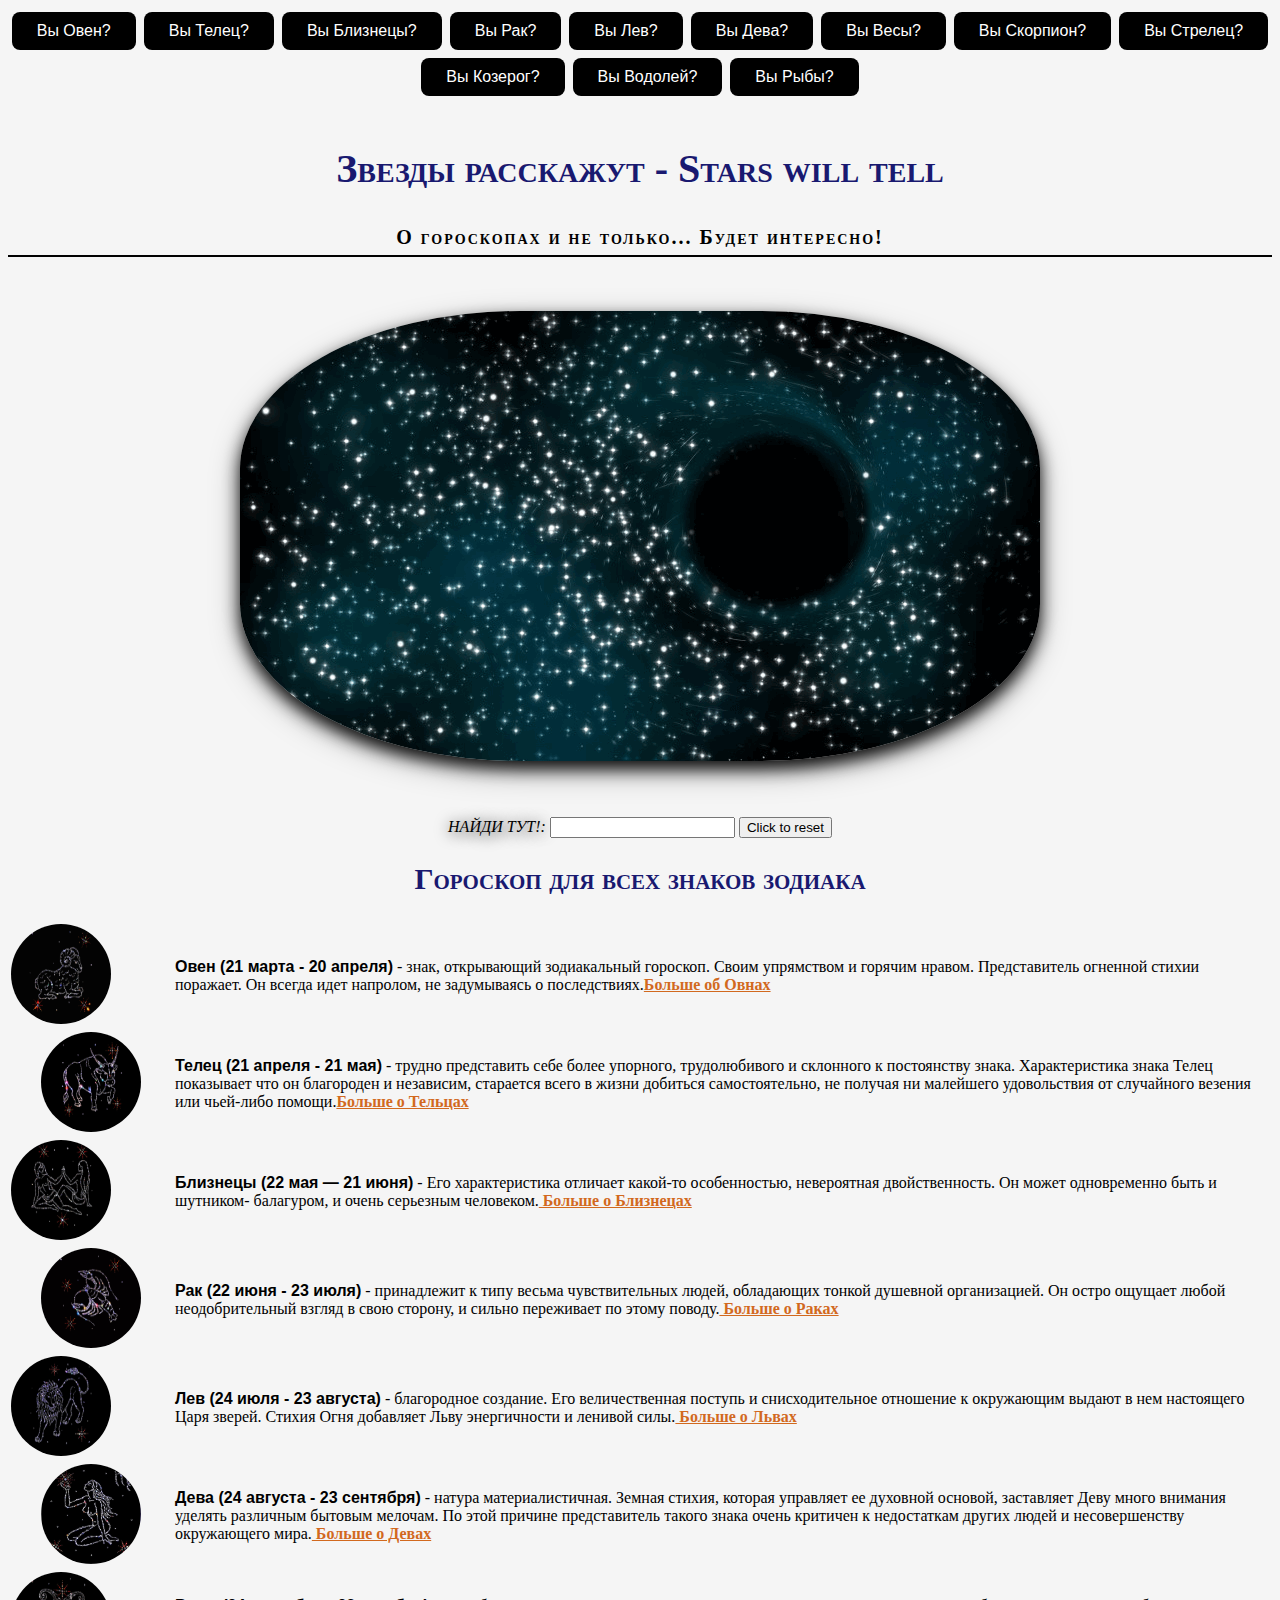
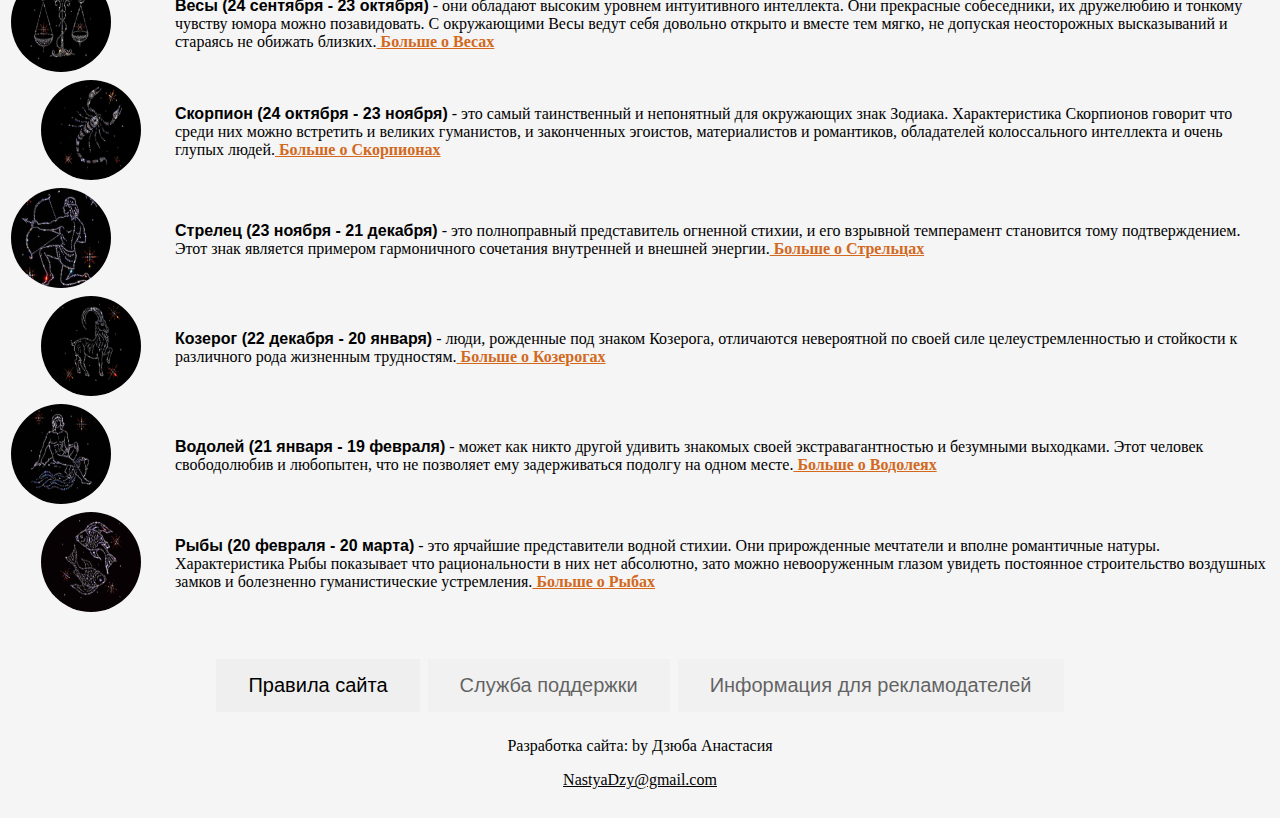
<file: index.html>
<!DOCTYPE html>
<html>
<head>
	<link rel="shortcut icon" type="text/x-icon" href="images/favicon2.png">
	<link rel="stylesheet" href="css/index.css">
	<title>Stars will tell</title>
</head>
<body style="background-color: #F5F5F5">
	<!--Вся работа на основной странице Гороскопы для всех, на ссылке больше об Овнах и правила сайта. Не вижу смысла заполнять все страницы))<-->
	<div  align="center" class="AreYou"> 
		<a href="#oven"><input type="button"  value="Вы Овен?"></a>
		<a href="#telec"><input type="button" value="Вы Телец?"></a>
		<a href="#bliznec"><input type="button" value="Вы Близнецы?"></a>
		<a href="#rak"><input type="button" value="Вы Рак?"></a>
		<a href="#lev"><input type="button" value="Вы Лев?"></a>
		<a href="#deva"><input type="button" value="Вы Дева?"></a>
		<a href="#vesu"><input type="button" value="Вы Весы?"></a>
		<a href="#scorpion"><input type="button" value="Вы Скорпион?"></a>
		<a href="#strelec"><input type="button" value="Вы Стрелец?"></a>
		<a href="#kozerog"><input type="button" value="Вы Козерог?"></a>
		<a href="#vodoley"><input type="button" value="Вы Водолей?"></a>
		<a href="#fish"><input type="button" value="Вы Рыбы?"></a>
	</div>
	<br>
	<h1 align="center">Звезды расскажут - Stars will tell</h1>
	<p align="center" id="title2">
		<b>О гороскопах и не только... Будет интересно!</b></p>
		<br>
		<p align="center">
			<img src="images/stars.gif" alt="Звездное небо" style="box-shadow: 0 8px 16px 0 rgba(0, 0, 0, 0.9), 0 10px 30px 0 rgba(0, 0, 0, 0.35); border-radius: 35%; width: auto; height: auto;";>
		</p>
		<br>
		<br>
		<div align="center">
			<form >
				<label id="findhere" for="gsearch">Найди тут!:</label>
				<input type="search" id="gsearch" name="gsearch">
				<input type="reset" id="click" value="Click to reset">
			</form>
		</div>
		<h2 align="center">Гороскоп для всех знаков зодиака</h2>
		<div class="divtable"><table align="right">
			<tbody>
				<tr id="oven">
					<td>
						<img src="images/oven.jpg" alt="Овен" width="100px" height="100px"
					</td>
					<td>
						<b>Овен (21 марта - 20 апреля)</b> - знак, открывающий зодиакальный гороскоп. Своим упрямством и горячим нравом. Представитель огненной стихии поражает. Он всегда идет напролом, не задумываясь о последствиях.<a href="pages/oven.html" target="_blank">Больше об Овнах</a>
					</td>
				</tr>

				<tr id="telec">
					<td><img src="images/taurus.jpg" alt="Телец" hspace="30" width="100px" height="100px"></td>
					<td><b>Телец (21 апреля - 21 мая)</b> - трудно представить себе более упорного, трудолюбивого и склонного к постоянству знака. Характеристика знака Телец показывает что он благороден и независим, старается всего в жизни добиться самостоятельно, не получая ни малейшего удовольствия от случайного везения или чьей-либо помощи.<a href="pages/telec.html" target="_blank">Больше о Тельцах</a></td>
				</tr>

				<tr id="bliznec">
					<td><img src="images/bliznec.jpg" alt="Близнецы" width="100px" height="100px"></td>
					<td><b>Близнецы (22 мая — 21 июня)</b> - Его характеристика отличает какой-то особенностью, невероятная двойственность. Он может одновременно быть и шутником- балагуром, и очень серьезным человеком.<a href="pages/bliznec.html" target="_blank"> Больше о Близнецах</a> </td>
				</tr>

				<tr id="rak">
					<td><img src="images/rak.jpg" alt="Рак" hspace="30" width="100px" height="100px"></td>
					<td><b>Рак (22 июня - 23 июля)</b> - принадлежит к типу весьма чувствительных людей, обладающих тонкой душевной организацией. Он остро ощущает любой неодобрительный взгляд в свою сторону, и сильно переживает по этому поводу.<a href="pages/rak.html" target="_blank"> Больше о Раках</a></td>
				</tr>

				<tr id="lev">
					<td><img src="images/Leo.jpg" alt="Лев" width="100px" height="100px"></td>
					<td><b>Лев (24 июля - 23 августа)</b> - благородное создание. Его величественная поступь и снисходительное отношение к окружающим выдают в нем настоящего Царя зверей. Стихия Огня добавляет Льву энергичности и ленивой силы.<a href="pages/lev.html" target="_blank"> Больше о Львах</a></td>
				</tr>

				<tr id="deva">
					<td><img src="images/deva.jpg" alt="Дева" hspace="30" width="100px" height="100px"></td>
					<td><b>Дева (24 августа - 23 сентября)</b> - натура материалистичная. Земная стихия, которая управляет ее духовной основой, заставляет Деву много внимания уделять различным бытовым мелочам. По этой причине представитель такого знака очень критичен к недостаткам других людей и несовершенству окружающего мира.<a href="pages/deva.html" target="_blank"> Больше о Девах</a> </td>
				</tr>

				<tr id="vesu">
					<td><img src="images/vesu.jpg" alt="Весы" width="100px" height="100px"></td>
					<td><b>Весы (24 сентября - 23 октября)</b> - они обладают высоким уровнем интуитивного интеллекта. Они прекрасные собеседники, их дружелюбию и тонкому чувству юмора можно позавидовать. С окружающими Весы ведут себя довольно открыто и вместе тем мягко, не допуская неосторожных высказываний и стараясь не обижать близких.<a href="pages/vesu.html" target="_blank"> Больше о Весах</a> </td>
				</tr>

				<tr id="scorpion">
					<td><img src="images/scorpio.jpg" alt="Скорпион" hspace="30" width="100px" height="100px"></td>
					<td><b>Скорпион (24 октября - 23 ноября)</b> - это самый таинственный и непонятный для окружающих знак Зодиака. Характеристика Скорпионов говорит что среди них можно встретить и великих гуманистов, и законченных эгоистов, материалистов и романтиков, обладателей колоссального интеллекта и очень глупых людей.<a href="pages/scorpion.html" target="_blank"> Больше о Скорпионах</a> </td>
				</tr>

				<tr id="strelec">
					<td><img src="images/strelec.jpg" alt="Стрелец" width="100px" height="100px"></td>
					<td><b>Стрелец (23 ноября - 21 декабря)</b> - это полноправный представитель огненной стихии, и его взрывной темперамент становится тому подтверждением. Этот знак является примером гармоничного сочетания внутренней и внешней энергии.<a href="pages/strelec.html" target="_blank"> Больше о Стрельцах</a> </td>
				</tr>

				<tr id="kozerog">
					<td><img src="images/kozerog.jpg" alt="Козерог" hspace="30" width="100px" height="100px"></td>
					<td><b>Козерог (22 декабря - 20 января)</b> - люди, рожденные под знаком Козерога, отличаются невероятной по своей силе целеустремленностью и стойкости к различного рода жизненным трудностям.<a href="pages/koserog.html" target="_blank"> Больше о Козерогах</a></td></tr>

					<tr id="vodoley">
						<td>
							<img src="images/vodoley.jpg" alt="Водолей" width="100px" height="100px">
						</td>
						<td>
							<b>Водолей (21 января - 19 февраля)</b> - может как никто другой удивить знакомых своей экстравагантностью и безумными выходками. Этот человек свободолюбив и любопытен, что не позволяет ему задерживаться подолгу на одном месте.<a href="pages/vodoley.html" target="_blank"> Больше о Водолеях</a>
						</td>
					</tr>

					<tr id="fish">
						<td><img src="images/fish.jpg" alt="Рыбы" hspace="30" width="100px" height="100px"></td>
						<td><b>Рыбы (20 февраля - 20 марта)</b> - это ярчайшие представители  водной стихии. Они прирожденные мечтатели и вполне романтичные натуры. Характеристика Рыбы показывает что рациональности в них нет абсолютно, зато можно невооруженным глазом увидеть постоянное строительство воздушных замков и болезненно гуманистические устремления.<a href="pages/ruba.html" target="_blank"> Больше о Рыбах</a></td>
					</tr>
				</tbody>
			</table>
		</div> 
		<br>
		<br>
		<div align="center">
			<button class="button">
				<a href="pages/siterules.html" target="_blank" style="color: black; text-decoration: none;">
				Правила сайта</a>
			</button>
			<button class="button disabled">Служба поддержки</button>
			<button class="button disabled">Информация для рекламодателей</button>
		</div>
		<footer>
			<p>Разработка сайта: by Дзюба Анастасия</p>
			<p><a href="mailto:NastyaDzy@gmail.com">NastyaDzy@gmail.com</a></p>
		</footer> 

	</body>
	</html>
</file>
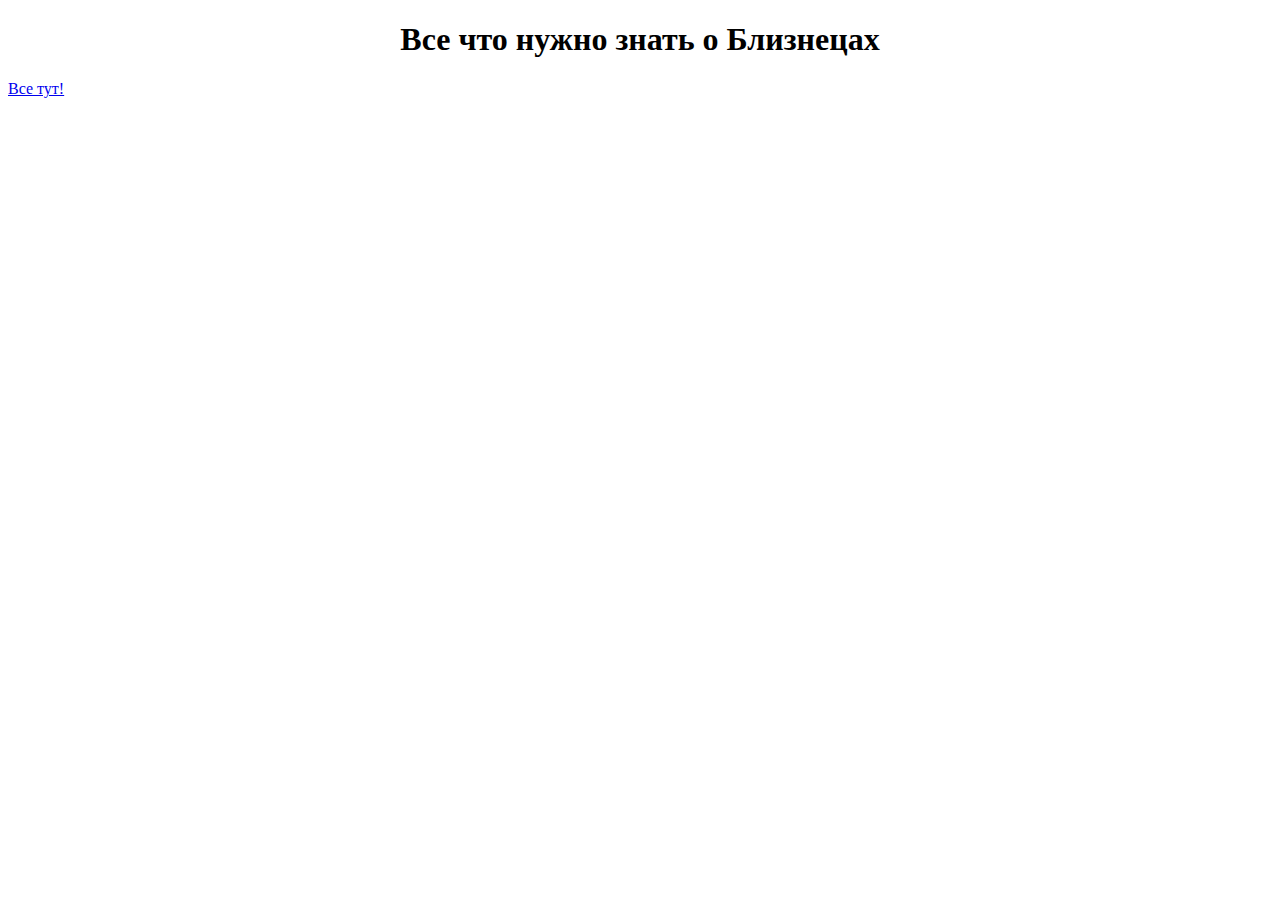
<file: pages/bliznec.html>
<!DOCTYPE html>
<html>
<head>
	<title>Гороскоп Близнецы</title>
</head>
<body>
	<h1 align="center">Все что нужно знать о Близнецах</h1>
	<p><a href="https://tetatet-club.ru/harakt.asp"> Все тут!</a></p>

</body>
</html>
</file>
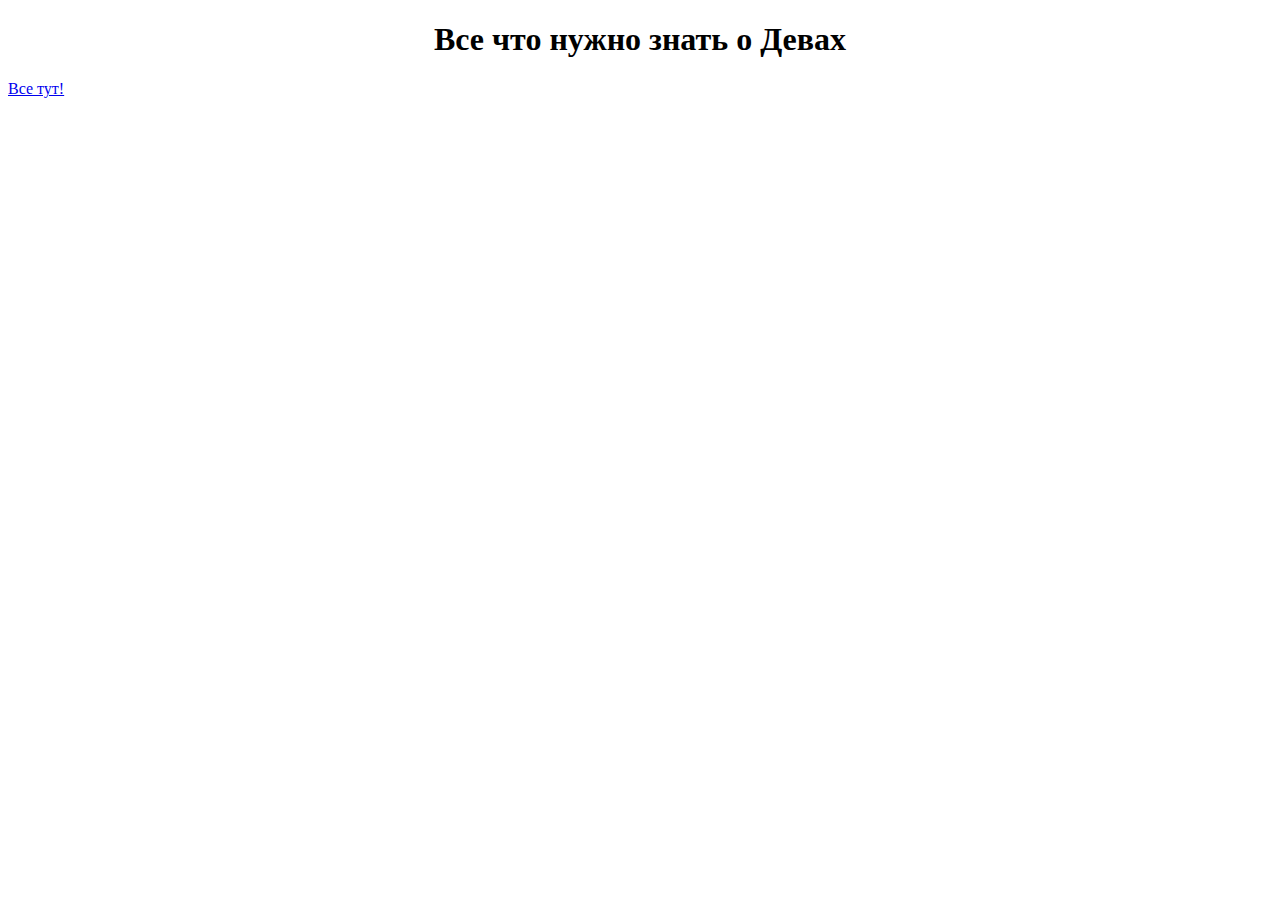
<file: pages/deva.html>
<!DOCTYPE html>
<html>
<head>
	<title>Гороскоп Дева</title>
</head>
<body>
	<h1 align="center">Все что нужно знать о Девах</h1>
	<p><a href="https://tetatet-club.ru/harakt.asp"> Все тут!</a></p>

</body>
</html>
</file>
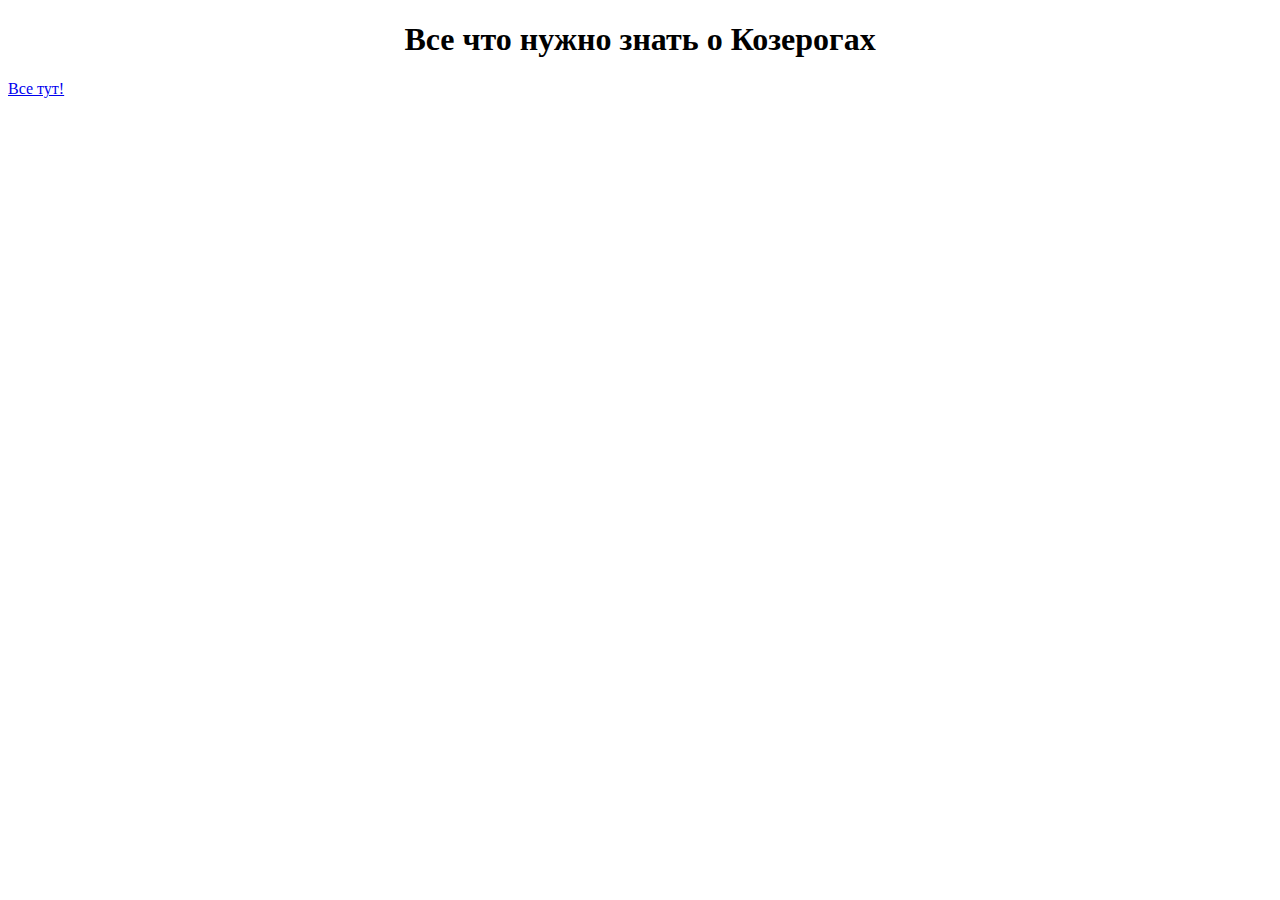
<file: pages/kozerog.html>
<!DOCTYPE html>
<html>
<head>
	<title>Гороскоп Козерог</title>
</head>
<body>
	<h1 align="center">Все что нужно знать о Козерогах</h1>
	<p><a href="https://tetatet-club.ru/harakt.asp"> Все тут!</a></p>

</body>
</html>
</file>
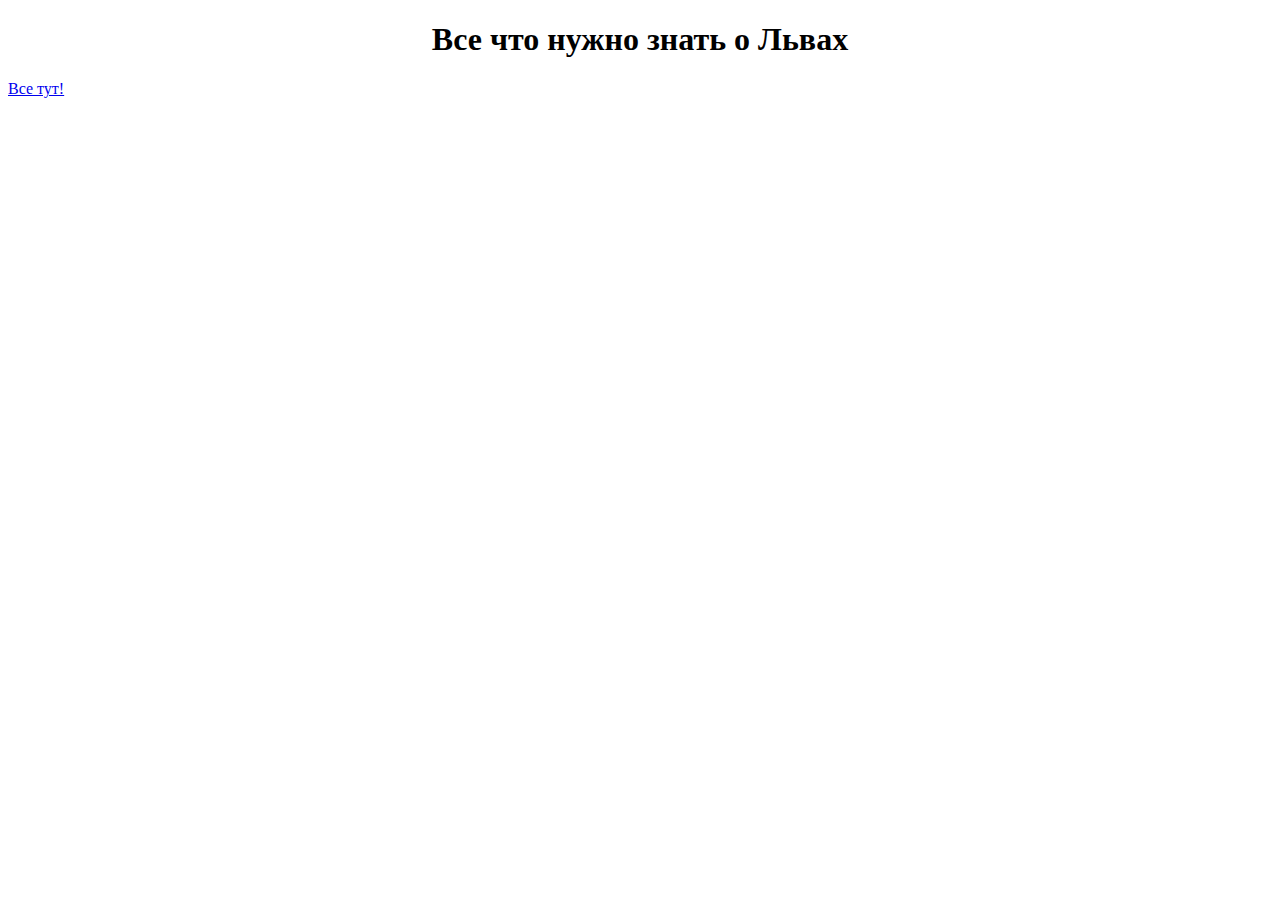
<file: pages/lev.html>
<!DOCTYPE html>
<html>
<head>
	<title>Гороскоп Лев</title>
</head>
<body>
	<h1 align="center">Все что нужно знать о Львах</h1>
	<p><a href="https://tetatet-club.ru/harakt.asp"> Все тут!</a></p>

</body>
</html>
</file>
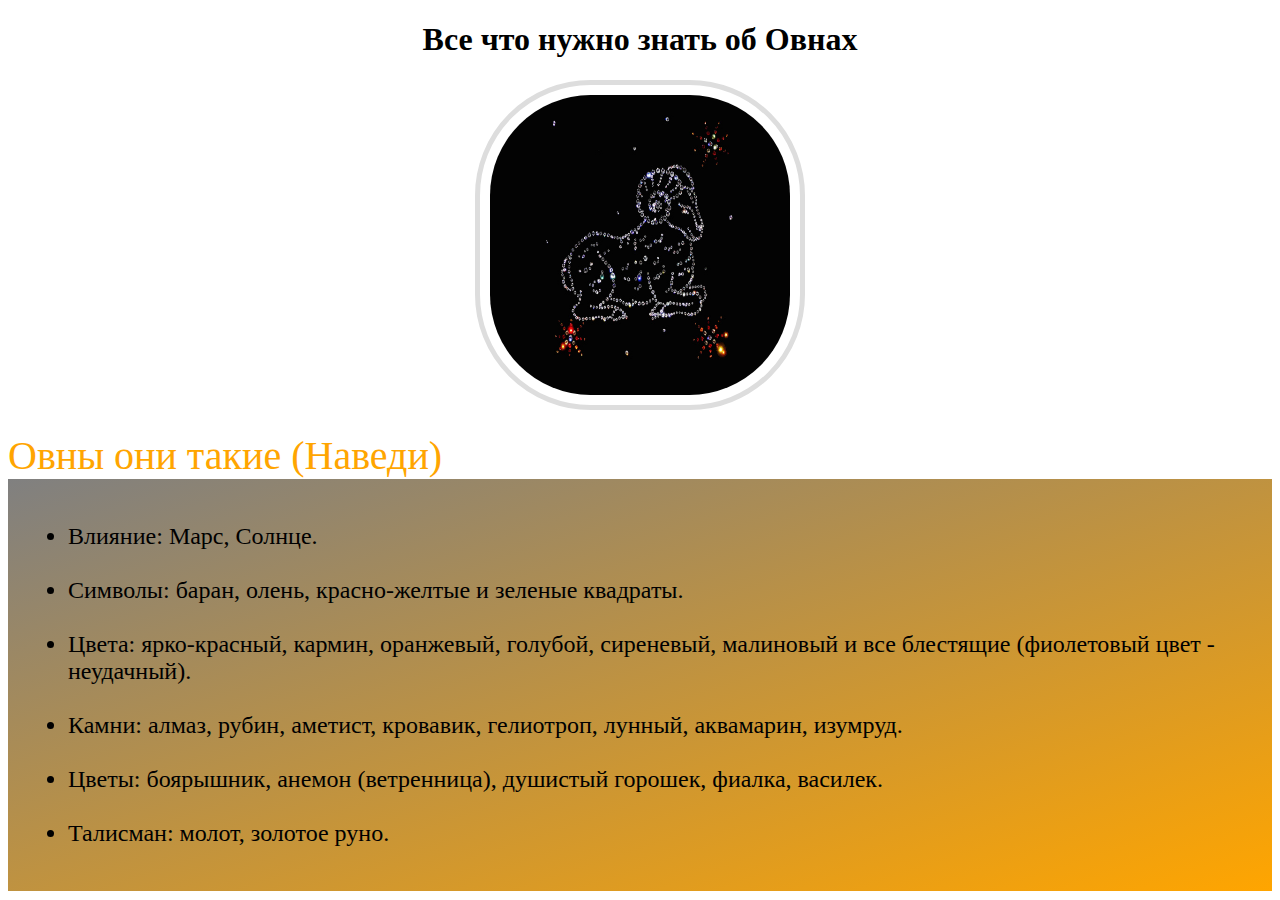
<file: pages/oven.html>
<!DOCTYPE html>
<html>
<head>
	<title>Гороскоп для Овнов</title>
	<link rel="shortcut icon" type="text/x-icon" href="../images/faviconoven.png">
	<link rel="stylesheet" type="text/css" href="../css/oven.css">
</head>
<body>
	<h1 align="center">Все что нужно знать об Овнах</h1>
	<div align="center"><img id="imgoven" src="../images/oven.jpg" alt="Овен" " width="300px" height="300px" ></div>
	<br> 
	<div class="drop">
		<span>Овны они такие (Наведи)</span>
		<div class="drop-content">
			<p>Вроде ничего такие!</p></div>
	</div>
	<div style="background-color:black; background-image: linear-gradient(to bottom right, grey, orange);
	    color:black;padding:20px; font-size: 24px"> 
	    <p>
	    <ul>
		<li>Влияние: Марс, Солнце.</li>
		<br>
		<li>Символы: баран, олень, красно-желтые и зеленые квадраты.</li>
		<br>
		<li>Цвета: ярко-красный, кармин, оранжевый, голубой, сиреневый, малиновый и все блестящие (фиолетовый цвет - неудачный).</li>
		<br>
		<li>Камни: алмаз, рубин, аметист, кровавик, гелиотроп, лунный, аквамарин, изумруд.</li>
		<br>
		<li>Цветы: боярышник, анемон (ветренница), душистый горошек, фиалка, василек.</li>
		<br>
		<li>Талисман: молот, золотое руно.</li>
	</ul>
	</p>
	</div>
</body>
</html>
</file>
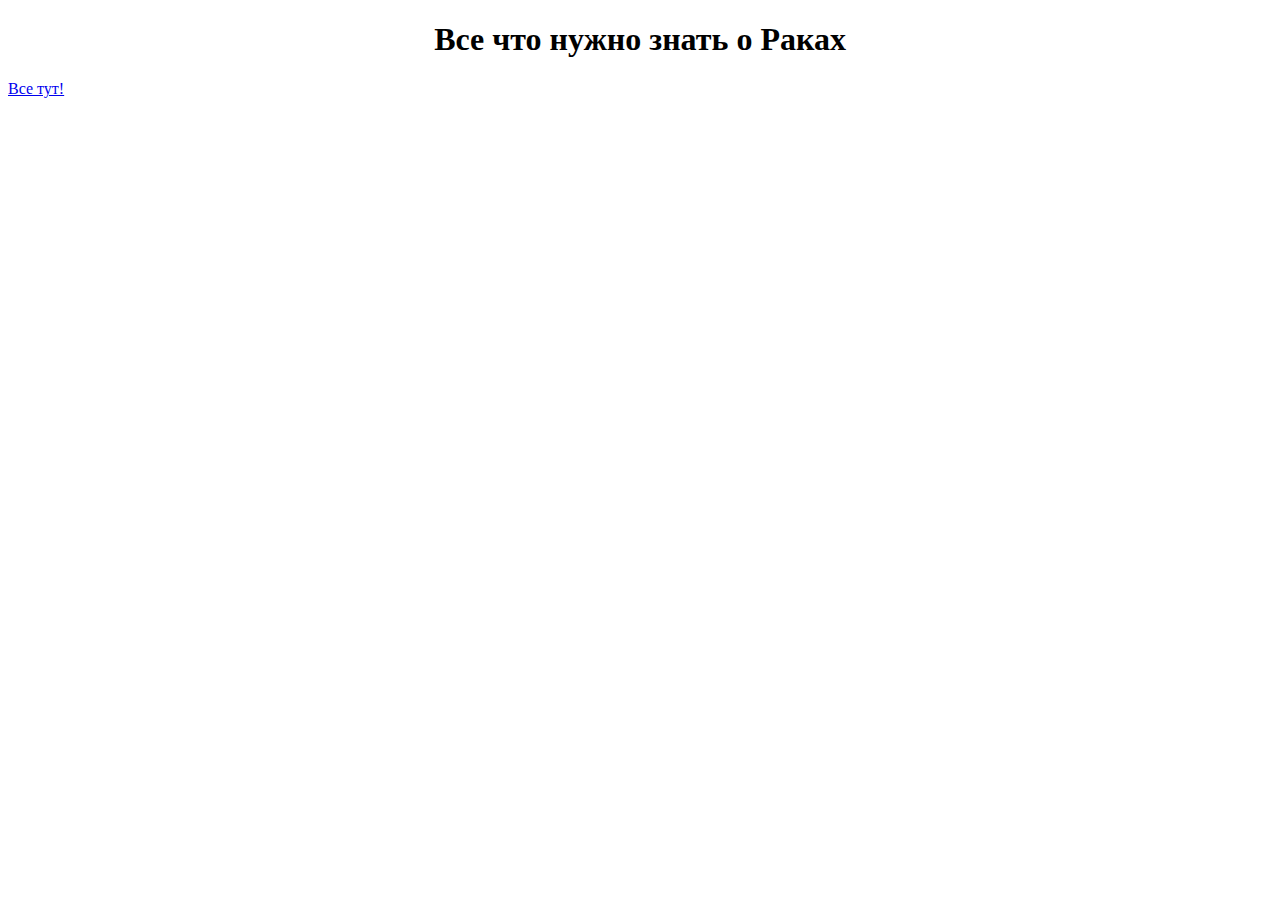
<file: pages/rak.html>
<!DOCTYPE html>
<html>
<head>
	<title>Гороскоп Рак</title>
</head>
<body>
	<h1 align="center">Все что нужно знать о Раках</h1>
	<p><a href="https://tetatet-club.ru/harakt.asp"> Все тут!</a></p>

</body>
</html>
</file>
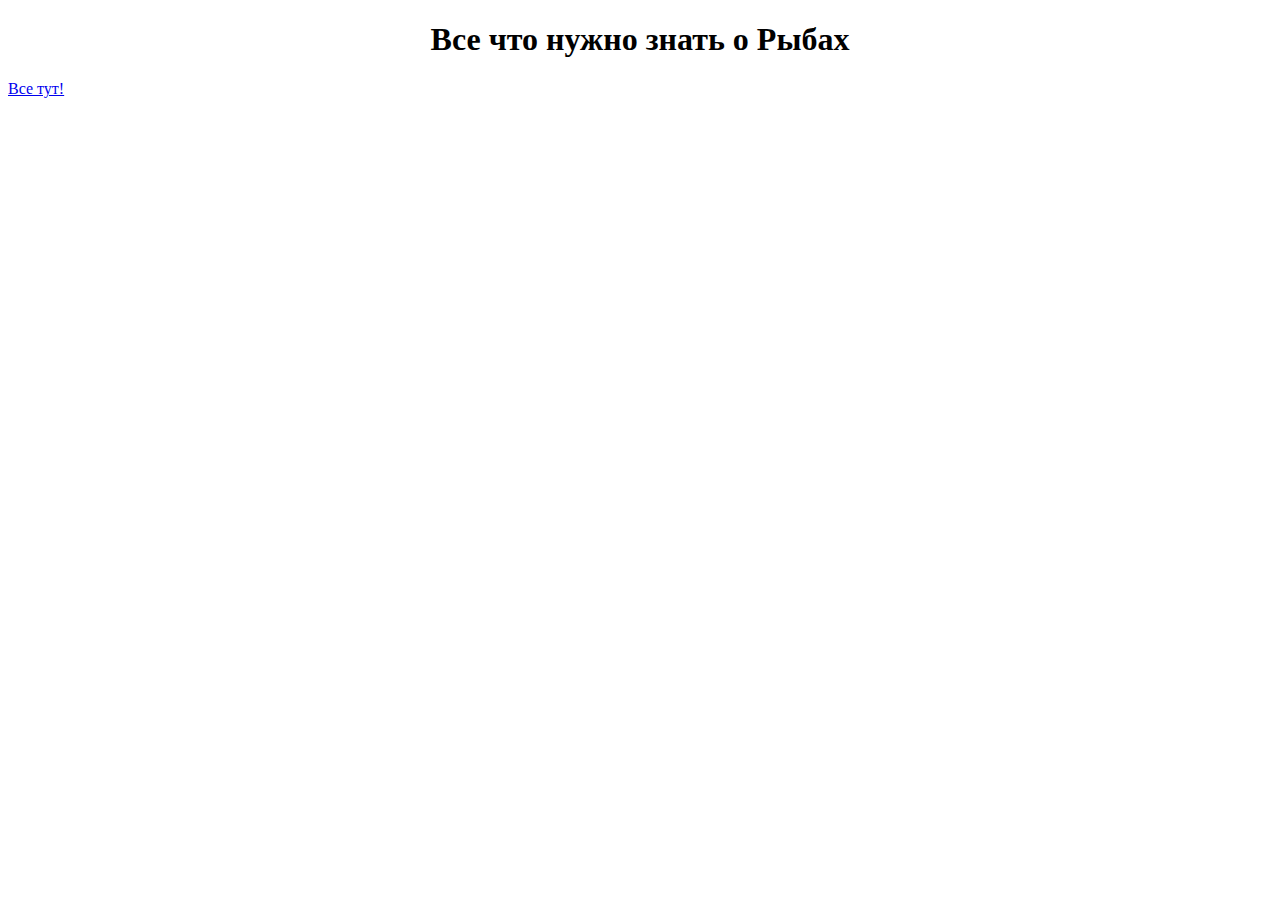
<file: pages/ruba.html>
<!DOCTYPE html>
<html>
<head>
	<title>Гороскоп Рыбах</title>
</head>
<body>
	<h1 align="center">Все что нужно знать о Рыбах</h1>
	<p><a href="https://tetatet-club.ru/harakt.asp"> Все тут!</a></p>

</body>
</html>
</file>
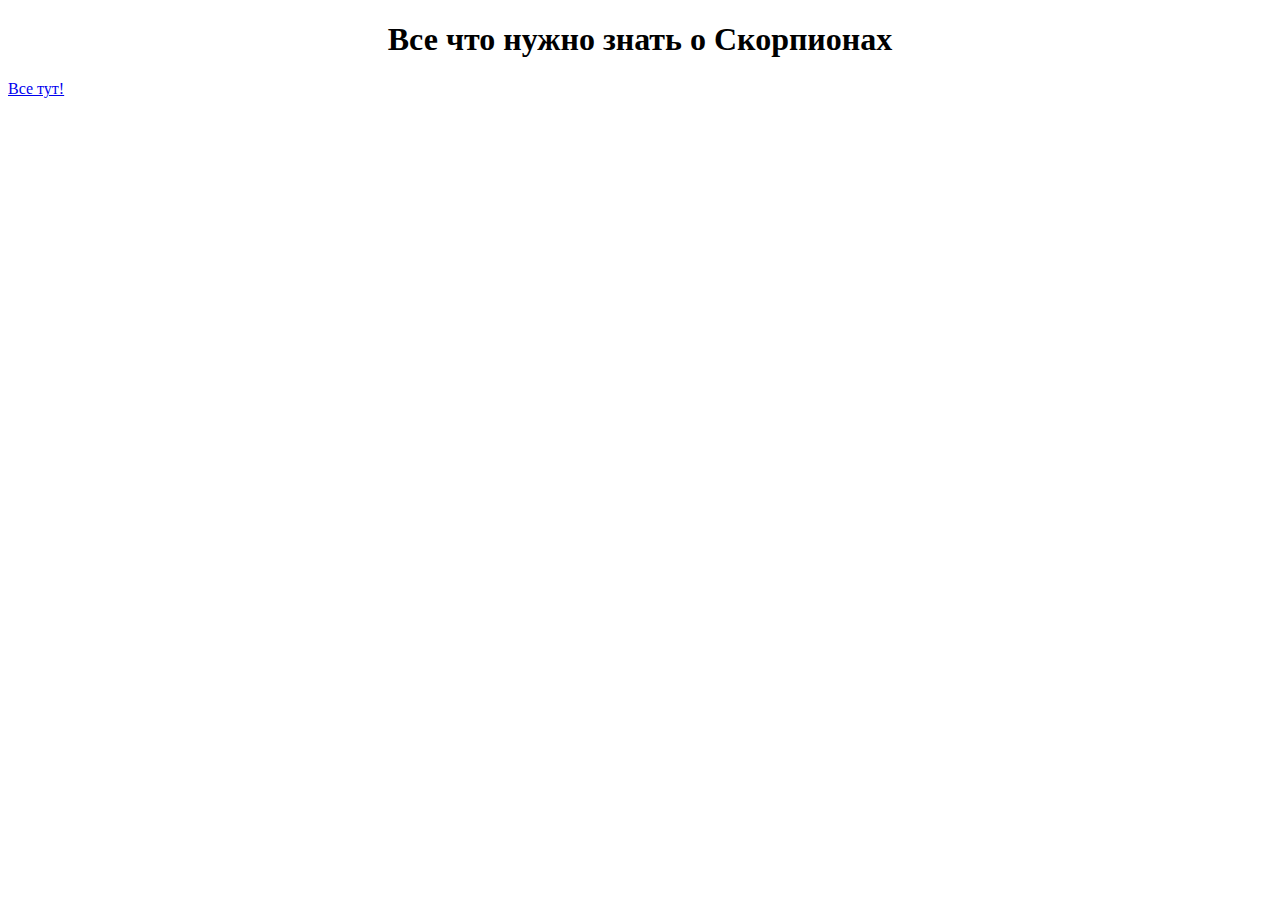
<file: pages/scorpion.html>
<!DOCTYPE html>
<html>
<head>
	<title>Гороскоп Скорпион</title>
</head>
<body>
	<h1 align="center">Все что нужно знать о Скорпионах</h1>
	<p><a href="https://tetatet-club.ru/harakt.asp"> Все тут!</a></p>

</body>
</html>
</file>
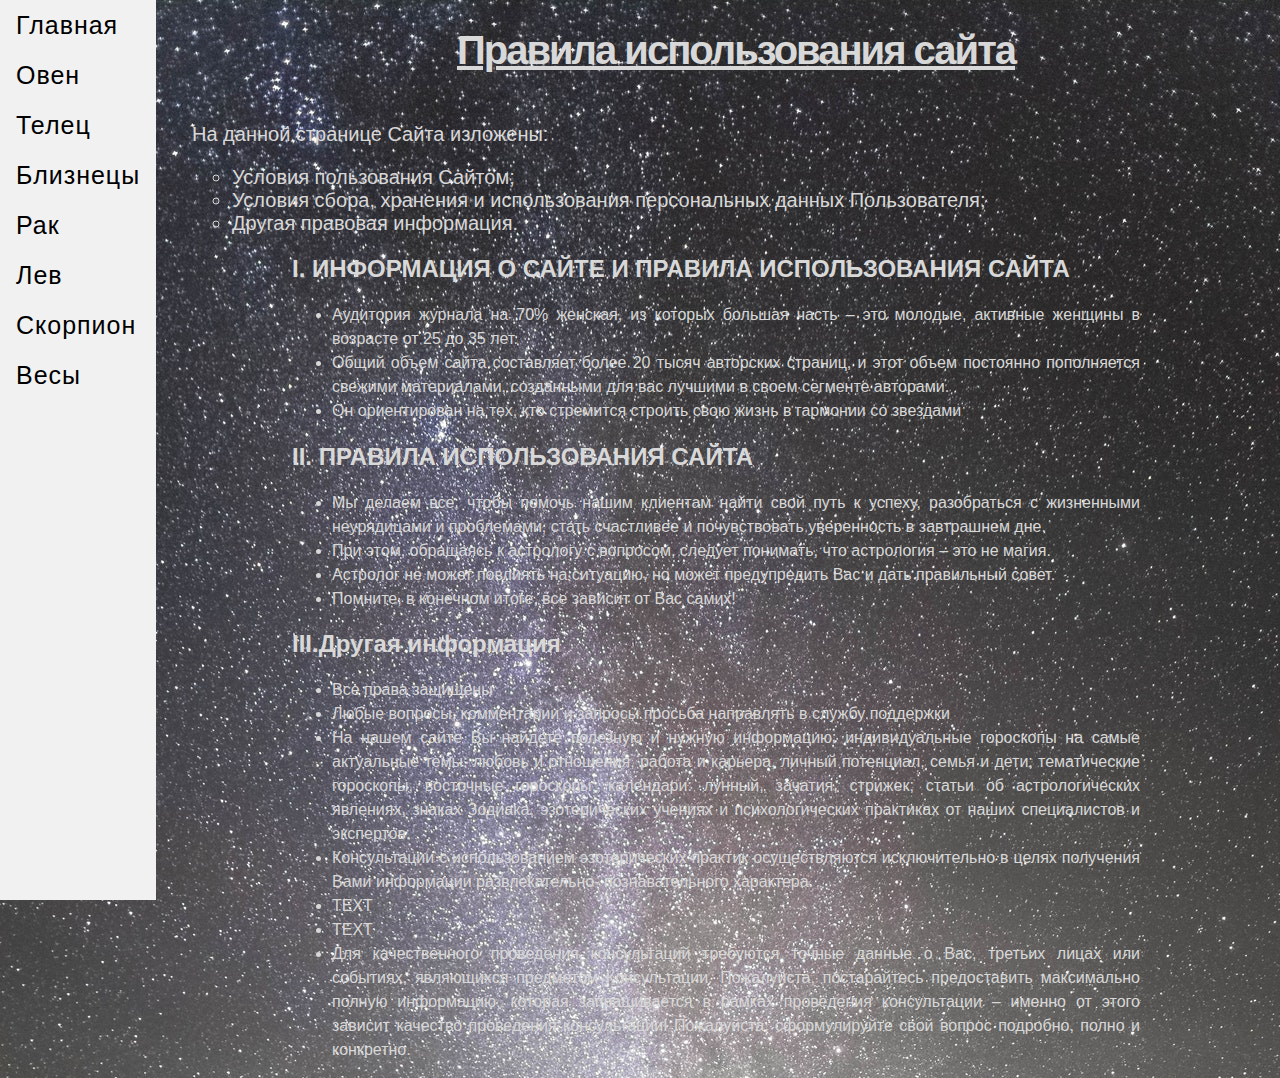
<file: pages/siterules.html>
<!DOCTYPE html>
<html>
<head>
	<link rel="shortcut icon" type="text/x-icon" href="../images/favicon2.png">
	<link rel="stylesheet" type="text/css" href="../css/siterules.css">
	<title>Правила использования сайта</title>
</head>
<body>
	<ul class="leftbar">
		<li><a href="../index.html" target="_blank">Главная</a></li>
		<li><a href="oven.html" target="_blank">Овен</a></li>
		<li><a href="telec.html" target="_blank">Телец</a></li>
		<li><a href="bliznec.html" target="_blank">Близнецы</a></li>
		<li><a href="rak.html" target="_blank">Рак</a></li>
		<li><a href="lev.html" target="_blank">Лев</a></li>
		<li><a href="scorpion.html" target="_blank">Скорпион</a></li>
		<li><a href="vesu.html" target="_blank">Весы</a></li>
	</ul>
	<div style="margin-left: 15%; padding-top: 1px"><h1>Правила использования сайта</h1>
	<p style="font-size: 20px">На данной странице Сайта изложены:</p>
	<ul class="table1">
		<li>Условия пользования Сайтом;</li>
		<li>Условия сбора, хранения и использования персональных данных  Пользователя;</li>
		<li>Другая правовая информация.</li>
	</ul>
	<h2>I. ИНФОРМАЦИЯ О САЙТЕ И ПРАВИЛА ИСПОЛЬЗОВАНИЯ САЙТА</h2>
	<ul class="table2">
		<li>Аудитория журнала на 70% женская, из которых большая часть – это молодые, активные женщины в возрасте от 25 до 35 лет.</li>
		<li>Общий объем сайта составляет более 20 тысяч авторских страниц, и этот объем постоянно пополняется свежими материалами, созданными для вас лучшими в своем сегменте авторами.</li>
		<li>Он ориентирован на тех, кто стремится строить свою жизнь в гармонии со звездами</li>
	</ul>
	<h2>II. ПРАВИЛА ИСПОЛЬЗОВАНИЯ САЙТА</h2>
	<ul class="table3">
		<li>Мы делаем все, чтобы помочь нашим клиентам найти свой путь к успеху, разобраться с жизненными неурядицами и проблемами, стать счастливее и почувствовать уверенность в завтрашнем дне.</li>
		<li>При этом, обращаясь к астрологу с вопросом, следует понимать, что астрология – это не магия.</li>
		<li>Астролог не может повлиять на ситуацию, но может предупредить Вас и дать правильный совет.</li>
		<li>Помните, в конечном итоге, все зависит от Вас самих!</li>
	</ul>
	<h2>III.Другая информация</h2>
	<ul class="table4">
		<li>Все права защищены</li>
		<li>Любые вопросы, комментарии и запросы просьба направлять в службу поддержки</li>
		<li>На нашем сайте Вы найдете полезную и нужную информацию: индивидуальные гороскопы на самые актуальные темы: любовь и отношения, работа и карьера, личный потенциал, семья и дети; тематические гороскопы, восточные гороскопы; календари: лунный, зачатия, стрижек; статьи об астрологических явлениях, знаках Зодиака, эзотерических учениях и психологических практиках от наших специалистов и экспертов.</li>
		<li>Консультации с использованием эзотерических практик осуществляются исключительно в целях получения Вами информации развлекательно- познавательного характера.</li>
		<li>TEXT</li>
		<li>TEXT</li>
		<li>Для качественного проведения консультаций требуются точные данные о Вас, третьих лицах или событиях, являющихся предметом Консультации. Пожалуйста, постарайтесь предоставить максимально полную информацию, которая запрашивается в рамках проведения консультации – именно от этого зависит качество проведения консультации! Пожалуйста, сформулируйте свой вопрос подробно, полно и конкретно.</li>
	</ul>
</div>

</body>
</html>
</file>
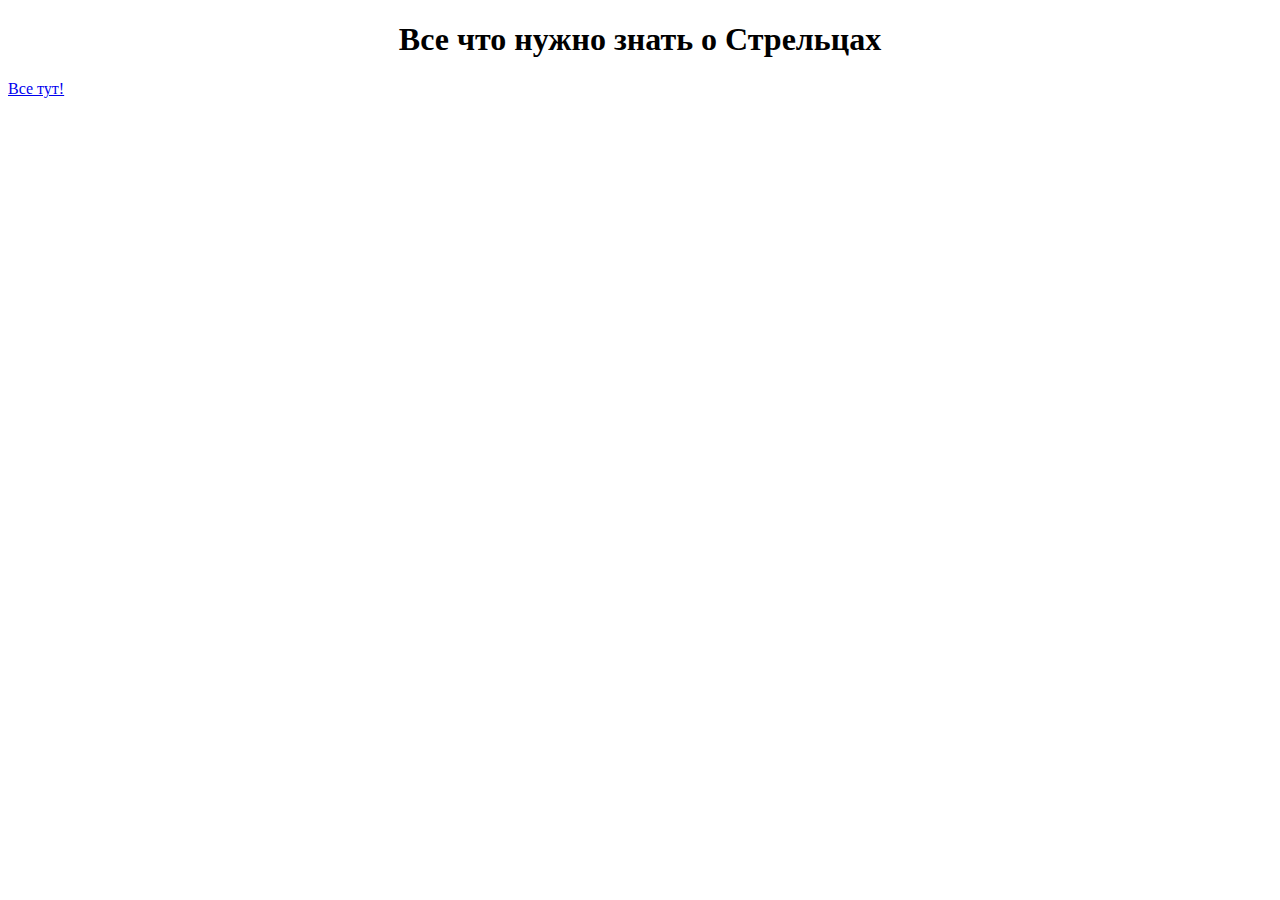
<file: pages/strelec.html>
<!DOCTYPE html>
<html>
<head>
	<title>Гороскоп Стрелец</title>
</head>
<body>
	<h1 align="center">Все что нужно знать о Стрельцах</h1>
	<p><a href="https://tetatet-club.ru/harakt.asp"> Все тут!</a></p>

</body>
</html>
</file>
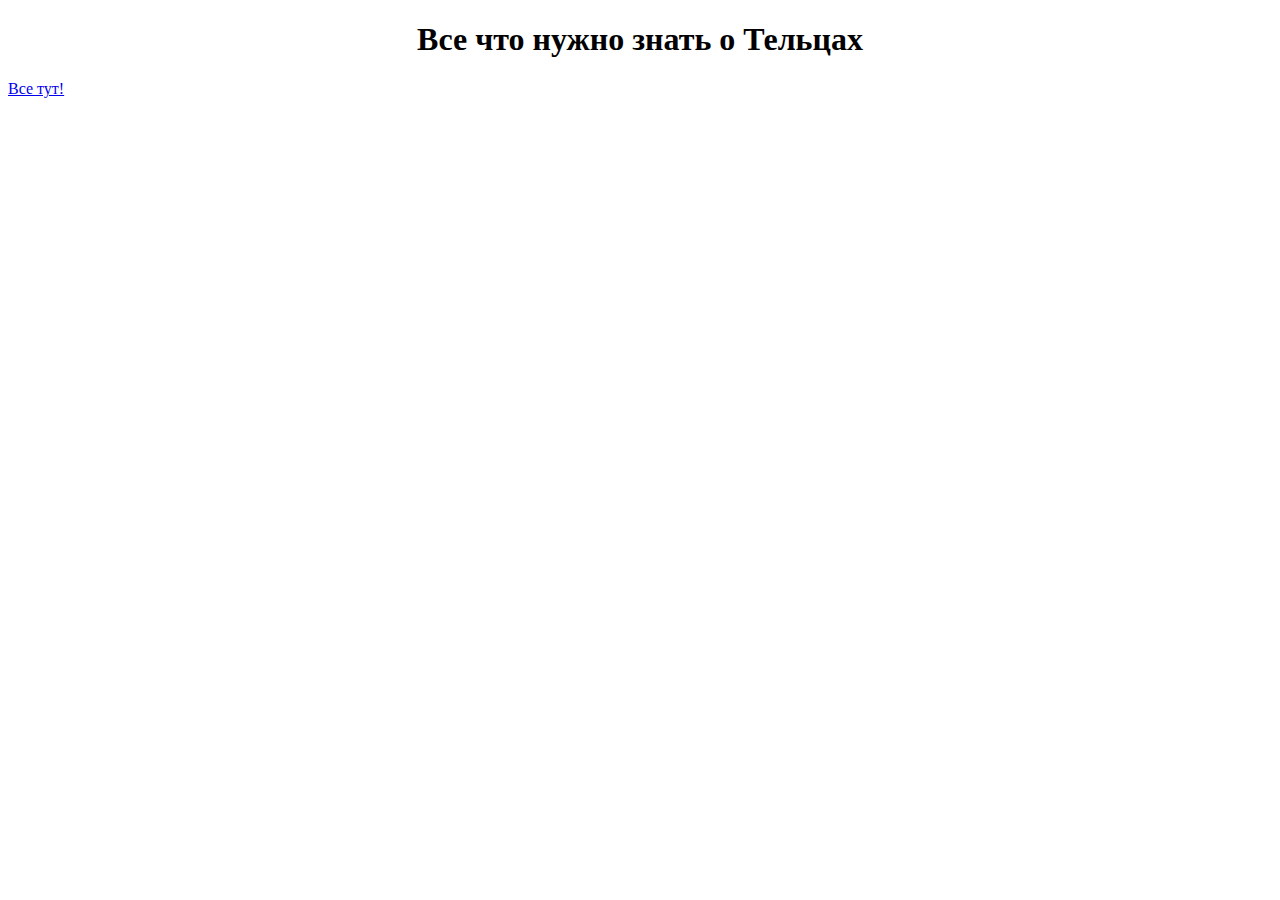
<file: pages/telec.html>
<!DOCTYPE html>
<html>
<head>
	<title>Гороскоп Телец</title>
</head>
<body>
	<h1 align="center">Все что нужно знать о Тельцах</h1>
	<p><a href="https://tetatet-club.ru/harakt.asp"> Все тут!</a></p>

</body>
</html>
</file>
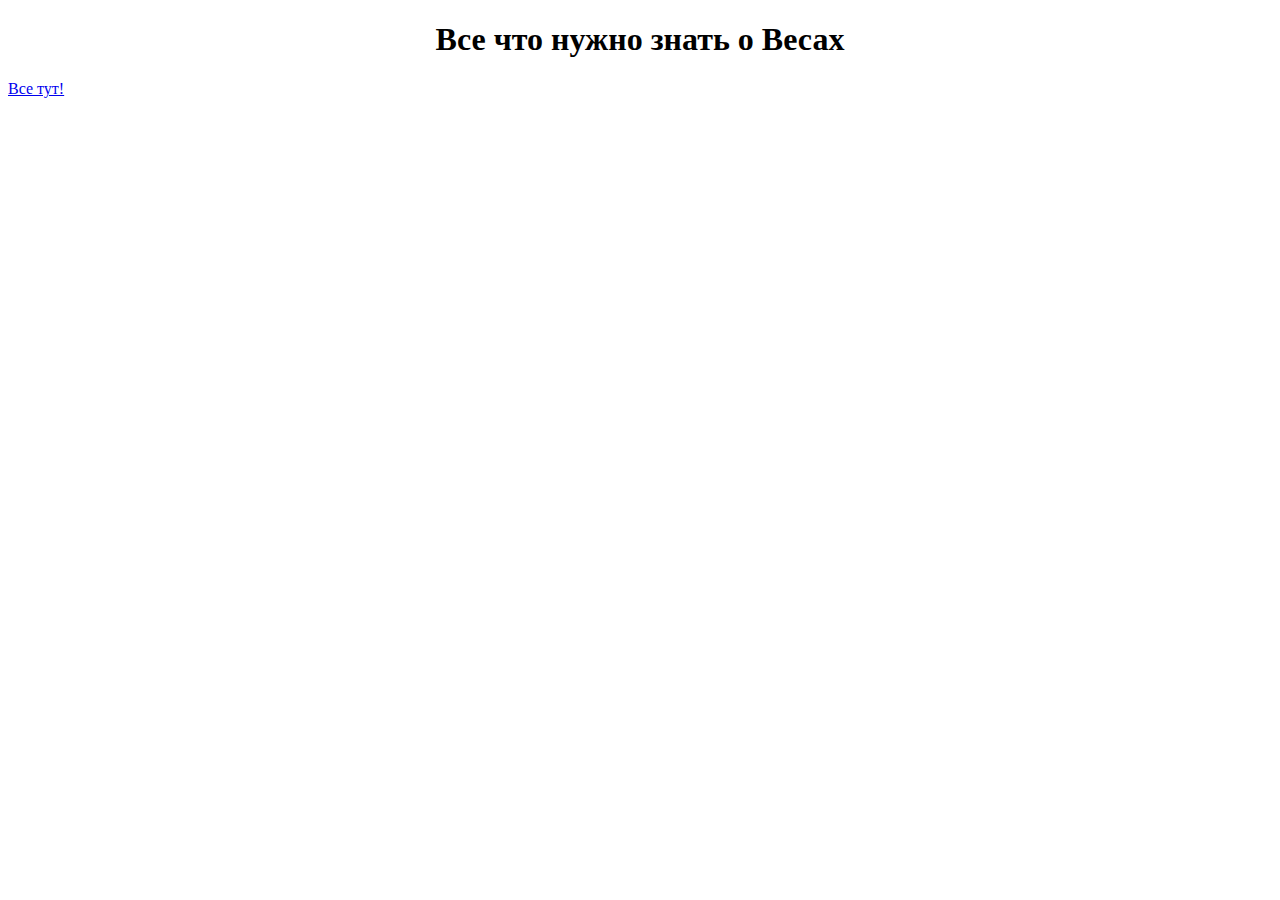
<file: pages/vesu.html>
<!DOCTYPE html>
<html>
<head>
	<title>Гороскоп Весы</title>
</head>
<body>
	<h1 align="center">Все что нужно знать о Весах</h1>
	<p><a href="https://tetatet-club.ru/harakt.asp"> Все тут!</a></p>

</body>
</html>
</file>
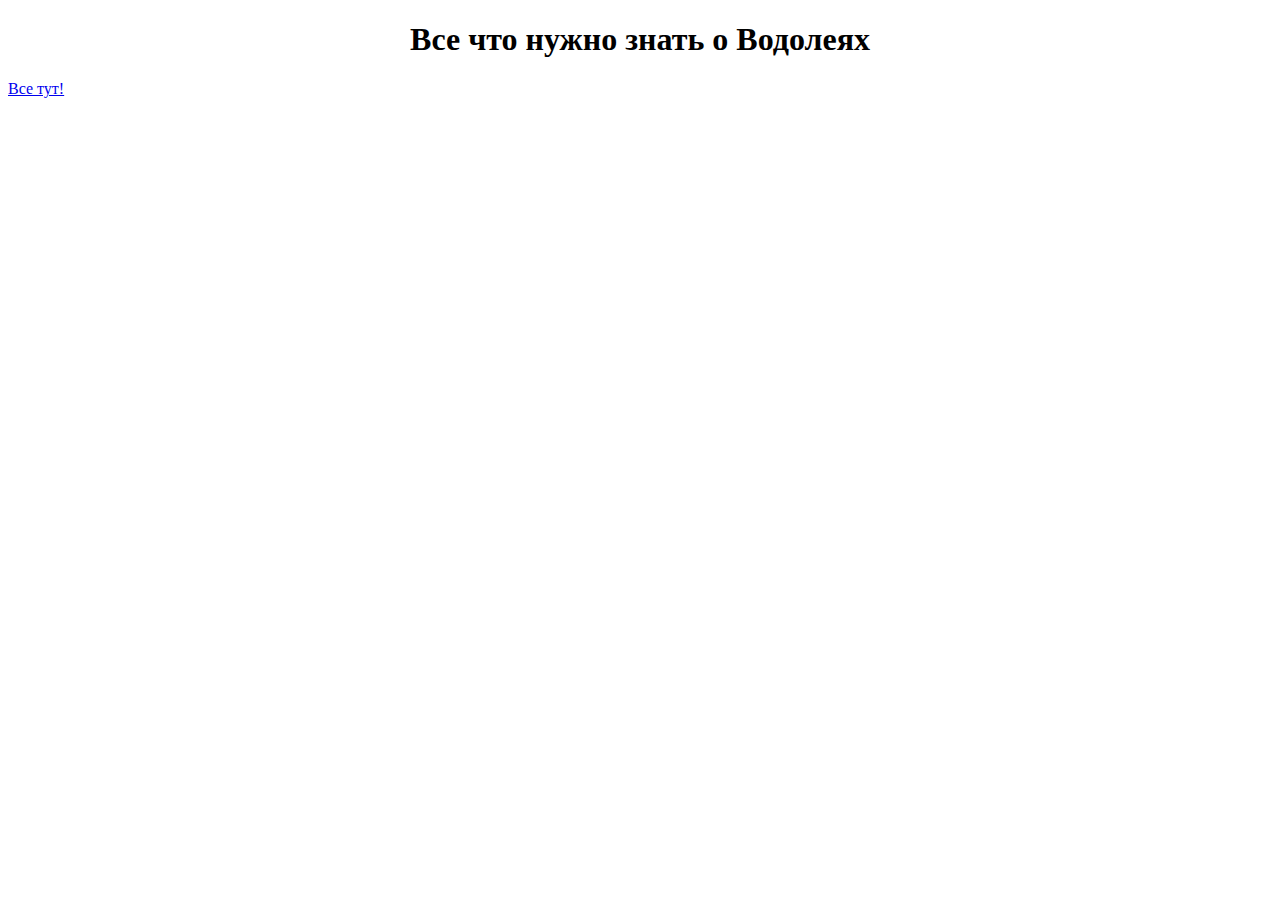
<file: pages/vodoley.html>
<!DOCTYPE html>
<html>
<head>
	<title>Гороскоп Водолец</title>
</head>
<body>
	<h1 align="center">Все что нужно знать о Водолеях</h1>
	<p><a href="https://tetatet-club.ru/harakt.asp"> Все тут!</a></p>

</body>
</html>
</file>
<file: css/index.css>
div.AreYou input{
	background-color: black;
	color: white;
	border: none;
	border-radius: 8px;
	margin: 4px 2px;
	font-size: 16px;
	padding: 10px 25px;
}
div.AreYou input:hover{
	background-color: white;
	color: black;
	cursor: pointer;
	transition-duration: 0.3s;
	box-shadow: 0 12px 16px 0 rgba(0,0,0,0.24), 0 17px 50px 0 rgba(0,0,0,0.19);  
} 

h1{
	font-size: 40px;
	font-variant: small-caps;
	color: #191970
	}
#title2{
	font-size: 20px;
	font-variant: small-caps;
	border-bottom: 2px solid;
	letter-spacing: 2px; 
	line-height: 1.8
	} 
#findhere{
	text-transform: uppercase;
	text-shadow: 1px 2px 15px black;
	font-style: italic;
}
h2{
	font-size: 30px;
	font-variant: small-caps;
	color: #191970
}
tbody img{
	border-radius: 50%;
}
tbody a{
	color: chocolate;
	font-weight: bold;
}
tbody b{
	font-family: arial;
}

.button{
  border: none;
  color: black;
  padding: 15px 32px;
  text-align: center;
  text-decoration: none;
  display: inline-block;
  font-size: 20px;
  margin: 4px 2px;
  cursor: pointer;
}
.disabled{
	 opacity: 0.6;
  cursor: not-allowed;
}
.divtable{
	height: 1298px;
}
footer{
	text-align: center;
	padding: 5px; 
}
footer a{
	color: black;
}
</file>
<file: css/oven.css>
#imgoven{
	border-radius: 35%;
	border: 5px solid #ddd;
	padding:10px;
	}
#imgoven:hover {
  transform: scaleX(-1);
}

.drop{
	position: relative;
	display: block;
	cursor: pointer;
	color: orange;
	font-size: 40px;
}
.drop-content{
  display: none;
  position: absolute;
  background-color: #f9f9f9;
  min-width: 160px;
  box-shadow: 0px 8px 16px 0px rgba(0,0,0,0.2);
  padding: 12px 16px;
  z-index: 1;
  color: red;
}
.drop:hover .drop-content{
	display: block;
	cursor: pointer;
}
</file>
<file: css/siterules.css>
body{
	font-family: Open Sans, sans-serif;
	background-image: url("../images/rulesbackground2.jpg");
	background-size: 100%;
	color: #D8D8D8;
	margin: 0;
}

h1{
	text-decoration: underline;
	color: #D8D8D8;
	text-align: center;
	font-size: 40px;
	letter-spacing: -2px;
	font-family: Impact, Charcoal, sans-serif;
	margin-bottom: 50px
}

.leftbar{
	list-style-type: none;
  	margin: 0;
  	padding: 0;
  	width: auto;
  	background-color: #f1f1f1;
  	position: fixed;
  	height: 100%; 	
}

.leftbar li a{
	text-decoration: none;
	color: black;
	font-size: 25px;
	padding: 8px 16px;
	letter-spacing: 1px;
	line-height: 2;
	
}
.leftbar li a:hover{
	background-color: #26004d;
	color: white; 
	;
}
.table1{
	list-style-type: circle;
	font-size: 20px;
	text-align: justify;
}
.table2, .table3, .table4 {
	margin-right: 140px;
	margin-left: 100px;
	text-align: justify;
	line-height: 1.5;
}
h2{
	margin-left: 100px;
}
</file>
